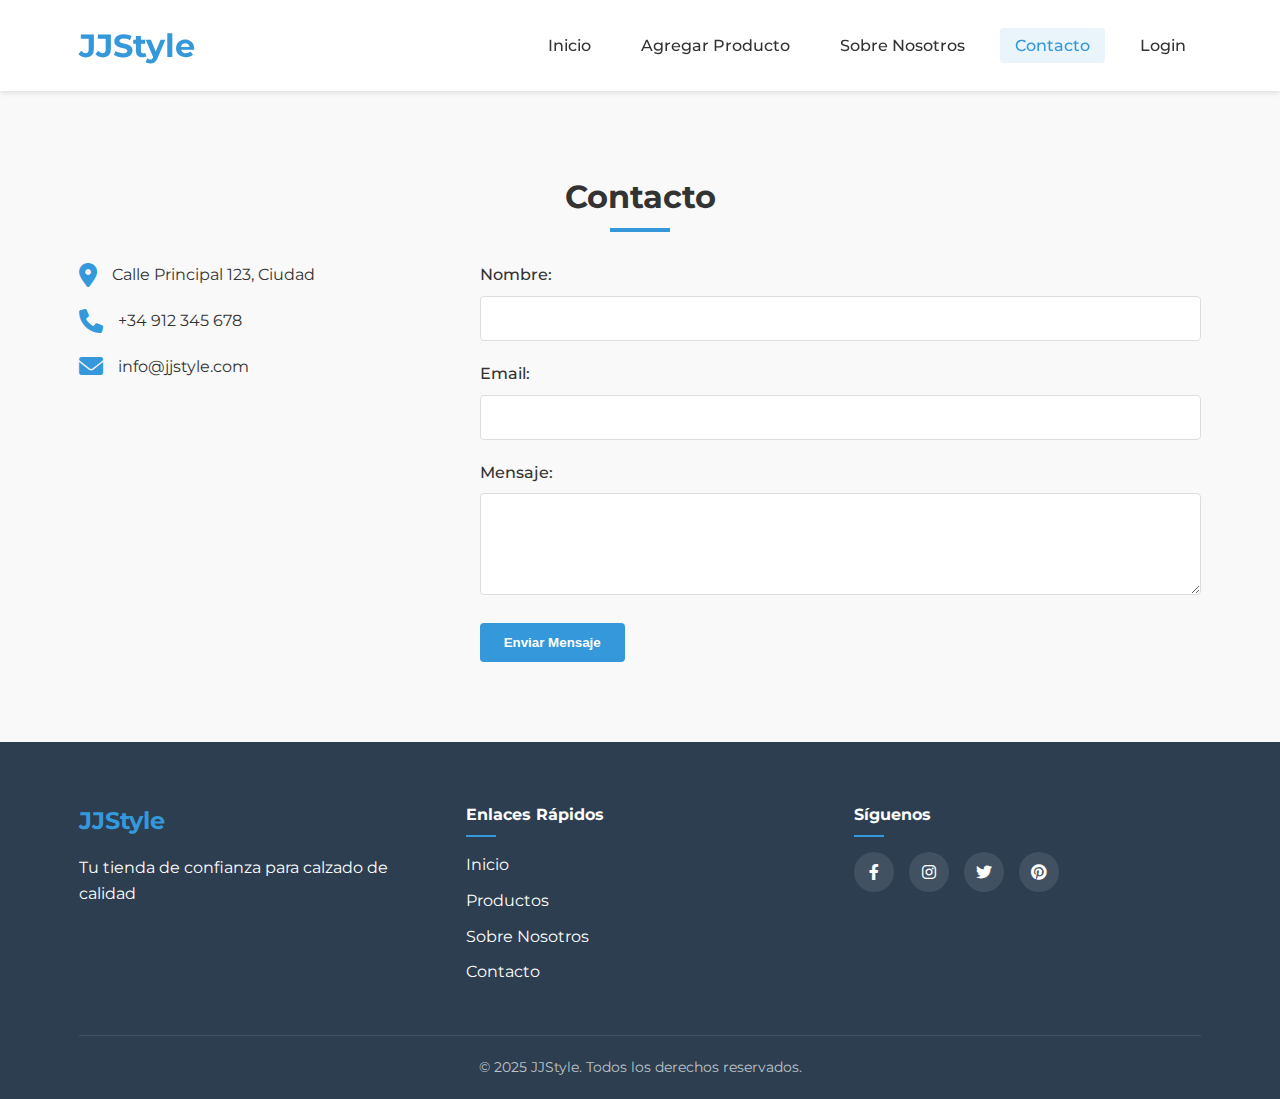
<file: contacto.html>
<!DOCTYPE html>
<html lang="es">
<head>
    <meta charset="UTF-8">
    <meta name="viewport" content="width=device-width, initial-scale=1.0">
    <title>Contacto - JJStyle</title>
    <link rel="stylesheet" href="css/style.css">
    <link href="https://fonts.googleapis.com/css2?family=Montserrat:wght@300;400;500;600;700&display=swap" rel="stylesheet">
    <link rel="stylesheet" href="https://cdnjs.cloudflare.com/ajax/libs/font-awesome/6.0.0-beta3/css/all.min.css">
</head>
<body>
    <header class="main-header">
        <div class="container">
            <div class="logo">
                <h1>JJStyle</h1>
            </div>
            <nav class="main-nav">
                <button class="menu-toggle" id="menuToggle">
                    <i class="fas fa-bars"></i>
                </button>
                <ul class="nav-list">
					<li><a href="index.html">Inicio</a></li>
					<li><a href="add_product.php">Agregar Producto</a></li>
					<li><a href="sobre_nosotros.html">Sobre Nosotros</a></li>
					<li><a href="contacto.html" class="active">Contacto</a></li>
					 <li><a href="login.php">Login</a></li>
				</ul>
            </nav>
        </div>
    </header>

    <section id="contact" class="contact-section">
        <div class="container">
            <h2 class="section-title">Contacto</h2>
            <div class="contact-content">
                <div class="contact-info">
                    <div class="contact-item">
                        <i class="fas fa-map-marker-alt"></i>
                        <p>Calle Principal 123, Ciudad</p>
                    </div>
                    <div class="contact-item">
                        <i class="fas fa-phone"></i>
                        <p>+34 912 345 678</p>
                    </div>
                    <div class="contact-item">
                        <i class="fas fa-envelope"></i>
                        <p>info@jjstyle.com</p>
                    </div>
                </div>
                <div class="contact-form">
                    <form id="contactForm">
                        <div class="form-group">
                            <label for="name">Nombre:</label>
                            <input type="text" id="name" name="name" required>
                        </div>
                        <div class="form-group">
                            <label for="email">Email:</label>
                            <input type="email" id="email" name="email" required>
                        </div>
                        <div class="form-group">
                            <label for="message">Mensaje:</label>
                            <textarea id="message" name="message" rows="4" required></textarea>
                        </div>
                        <button type="submit" class="btn btn-primary">Enviar Mensaje</button>
                    </form>
                </div>
            </div>
        </div>
    </section>

    <footer class="main-footer">
        <div class="container">
            <div class="footer-content">
                <div class="footer-logo">
                    <h3>JJStyle</h3>
                    <p>Tu tienda de confianza para calzado de calidad</p>
                </div>
                <div class="footer-links">
                    <h4>Enlaces Rápidos</h4>
                    <ul>
                        <li><a href="index.html">Inicio</a></li>
                        <li><a href="index.html#products">Productos</a></li>
                        <li><a href="sobre_nosotros.html">Sobre Nosotros</a></li>
                        <li><a href="contacto.html">Contacto</a></li>
                    </ul>
                </div>
                <div class="footer-social">
                    <h4>Síguenos</h4>
                    <div class="social-icons">
                        <a href="#"><i class="fab fa-facebook-f"></i></a>
                        <a href="#"><i class="fab fa-instagram"></i></a>
                        <a href="#"><i class="fab fa-twitter"></i></a>
                        <a href="#"><i class="fab fa-pinterest"></i></a>
                    </div>
                </div>
            </div>
            <div class="footer-bottom">
                <p>&copy; 2025 JJStyle. Todos los derechos reservados.</p>
            </div>
        </div>
    </footer>

<script src="js/main.js"></script>
</body>
</html>
</file>
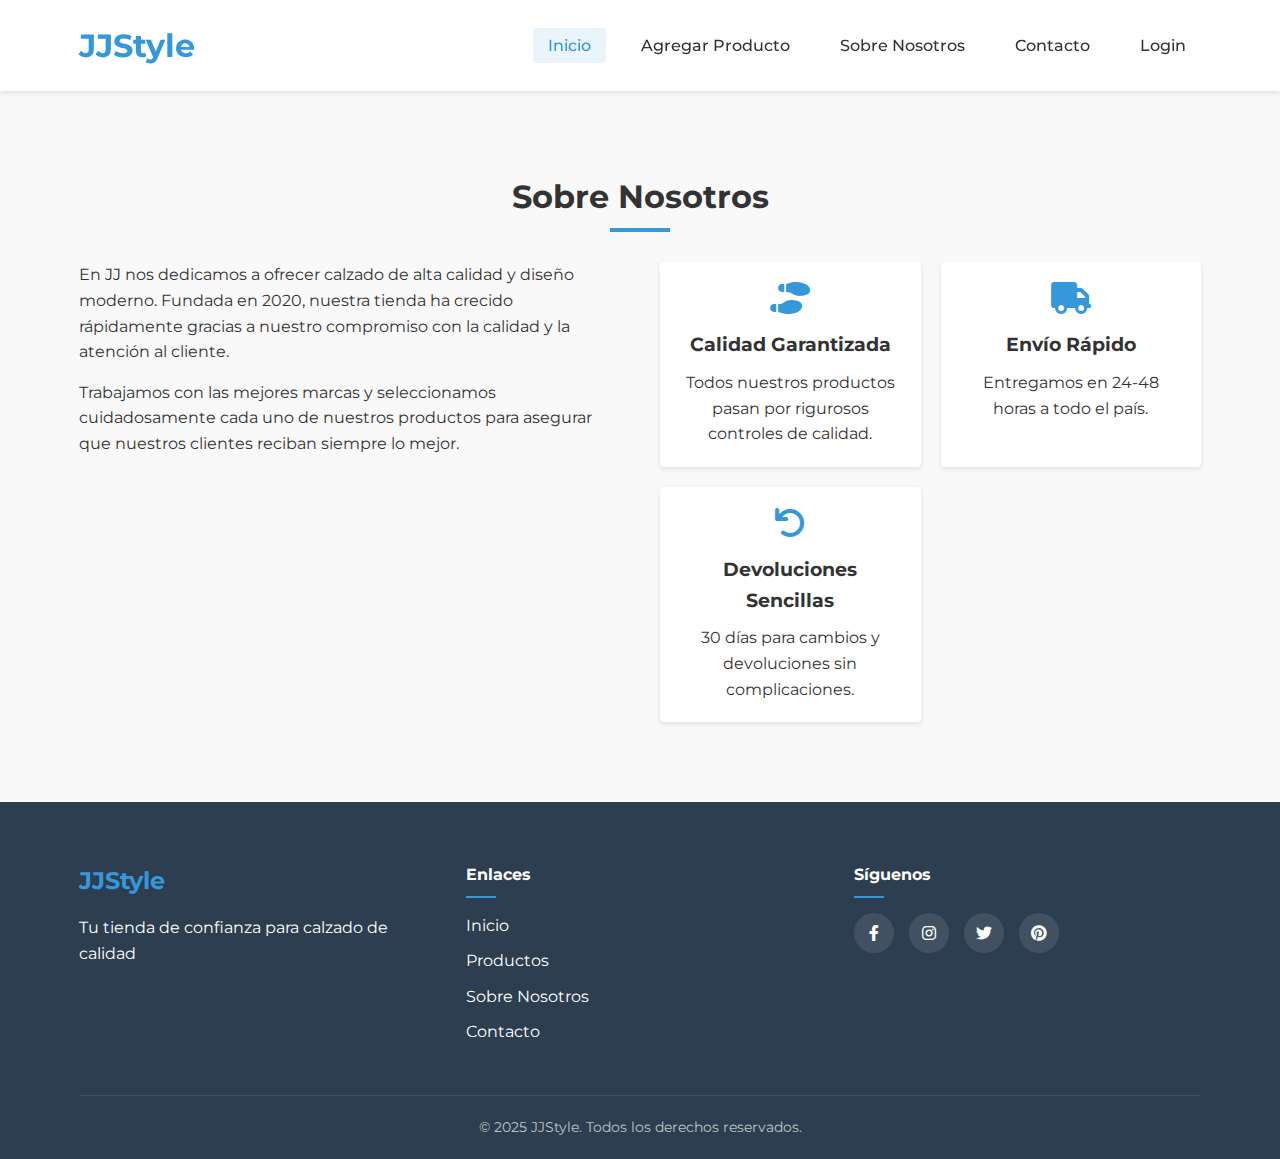
<file: sobre_nosotros.html>
<!DOCTYPE html>
<html lang="es">
<head>
    <meta charset="UTF-8">
    <meta name="viewport" content="width=device-width, initial-scale=1.0">
    <title>Sobre Nosotros - JJStyle</title>
    <link rel="stylesheet" href="css/style.css">
    <link href="https://fonts.googleapis.com/css2?family=Montserrat:wght@300;400;500;600;700&display=swap" rel="stylesheet">
    <link rel="stylesheet" href="https://cdnjs.cloudflare.com/ajax/libs/font-awesome/6.0.0-beta3/css/all.min.css">
</head>
<body>
      <header class="main-header">
  <div class="container">
    <div class="logo">
      <h1>JJStyle</h1>
    </div>
    <nav class="main-nav">
      <!-- botón hamburguesa ahora tiene aria-label -->
      <button class="menu-toggle" id="menuToggle" aria-label="Abrir menú de navegación">
        <i class="fas fa-bars" aria-hidden="true"></i>
      </button>
      <ul class="nav-list">
        <li><a href="index.html" class="active">Inicio</a></li>
        <li><a href="add_product.php">Agregar Producto</a></li>
        <li><a href="sobre_nosotros.html">Sobre Nosotros</a></li>
        <li><a href="contacto.html">Contacto</a></li>
        <li><a href="login.php">Login</a></li>
      </ul>
    </nav>
  </div>
</header>

    <section id="about" class="about-section">
        <div class="container">
            <h2 class="section-title">Sobre Nosotros</h2>
            <div class="about-content">
                <div class="about-text">
                    <p>En JJ nos dedicamos a ofrecer calzado de alta calidad y diseño moderno. Fundada en 2020, nuestra tienda ha crecido rápidamente gracias a nuestro compromiso con la calidad y la atención al cliente.</p>
                    <p>Trabajamos con las mejores marcas y seleccionamos cuidadosamente cada uno de nuestros productos para asegurar que nuestros clientes reciban siempre lo mejor.</p>
                </div>
                <div class="about-features">
                    <div class="feature">
                        <i class="fas fa-shoe-prints"></i>
                        <h3>Calidad Garantizada</h3>
                        <p>Todos nuestros productos pasan por rigurosos controles de calidad.</p>
                    </div>
                    <div class="feature">
                        <i class="fas fa-truck"></i>
                        <h3>Envío Rápido</h3>
                        <p>Entregamos en 24-48 horas a todo el país.</p>
                    </div>
                    <div class="feature">
                        <i class="fas fa-undo"></i>
                        <h3>Devoluciones Sencillas</h3>
                        <p>30 días para cambios y devoluciones sin complicaciones.</p>
                    </div>
                </div>
            </div>
        </div>
    </section>

    <footer class="main-footer">
        <div class="container">
            <div class="footer-content">
                <div class="footer-logo">
                    <h3>JJStyle</h3>
                    <p>Tu tienda de confianza para calzado de calidad</p>
                </div>
                <div class="footer-links">
                    <h4>Enlaces  </h4>
                    <ul>
                        <li><a href="index.html">Inicio</a></li>
                        <li><a href="index.html#products">Productos</a></li>
                        <li><a href="sobre_nosotros.html">Sobre Nosotros</a></li>
                        <li><a href="contacto.html">Contacto</a></li>
                    </ul>
                </div>
                <div class="footer-social">
                    <h4>Síguenos</h4>
                    <div class="social-icons">
                        <a href="https://es-es.facebook.com/" aria-label="Facebook">
						  <i class="fab fa-facebook-f" aria-hidden="true"></i>
						</a>
						<a href="https://www.instagram.com/" aria-label="Instagram">
						  <i class="fab fa-instagram" aria-hidden="true"></i>
						</a>
						<a href="https://x.com/" aria-label="Twitter">
						  <i class="fab fa-twitter" aria-hidden="true"></i>
						</a>
						<a href="https://app.slack.com/client/T08LQQ6AADV/C08M3ABM3HB" aria-label="Pinterest">
						  <i class="fab fa-pinterest" aria-hidden="true"></i>
						</a>
                    </div>
                </div>
            </div>
            <div class="footer-bottom">
                <p>&copy; 2025 JJStyle. Todos los derechos reservados.</p>
            </div>
        </div>
    </footer>

<script src="js/main.js"></script>
</body>
</html>
</file>
<file: css/style.css>
/* Variables */
:root {
  --primary-color: #3498db;
  --secondary-color: #2980b9;
  --accent-color: #e74c3c;
  --dark-color: #2c3e50;
  --light-color: #ecf0f1;
  --text-color: #333333;
  --success-color: #2ecc71;
  --warning-color: #f39c12;
  --error-color: #e74c3c;
  --border-radius: 4px;
  --box-shadow: 0 2px 5px rgba(0, 0, 0, 0.1);
  --transition: all 0.3s ease;
}

/* Reset */
* {
  margin: 0;
  padding: 0;
  box-sizing: border-box;
}

body {
  font-family: 'Montserrat', sans-serif;
  color: var(--text-color);
  line-height: 1.6;
  background-color: #f9f9f9;
}

a {
  text-decoration: none;
  color: inherit;
}
.product-stock {
  font-size: 14px;
  margin-top: 5px;
  color: blue;
  font-weight: bold;
  border: 1px dashed red;
  display: block;
}

ul {
  list-style: none;
}

img {
  max-width: 100%;
  height: auto;
}

/* Container */
.container {
  width: 90%;
  max-width: 1200px;
  margin: 0 auto;
  padding: 0 15px;
}

/* Header */
.main-header {
  background-color: #fff;
  box-shadow: var(--box-shadow);
  position: sticky;
  top: 0;
  z-index: 1000;
}

.main-header .container {
  display: flex;
  justify-content: space-between;
  align-items: center;
  padding: 20px 15px;
}

.logo h1 {
  font-size: 2rem;
  font-weight: 700;
  color: var(--primary-color);
}

.main-nav .nav-list {
  display: flex;
  gap: 20px;
}

.main-nav .nav-list li a {
  font-weight: 500;
  transition: var(--transition);
  padding: 8px 15px;
  border-radius: var(--border-radius);
}

.main-nav .nav-list li a:hover {
  color: var(--primary-color);
  background-color: rgba(52, 152, 219, 0.1);
}

.main-nav .nav-list li a.active {
  color: var(--primary-color);
  background-color: rgba(52, 152, 219, 0.1);
}

.menu-toggle {
  display: none;
  background: none;
  border: none;
  font-size: 1.5rem;
  color: var(--dark-color);
  cursor: pointer;
}

/* Hero Section */
.hero {
  background-image: linear-gradient(rgba(0, 0, 0, 0.7), rgba(0, 0, 0, 0.7)), url('https://images.unsplash.com/photo-1549298916-b41d501d3772?ixlib=rb-1.2.1&ixid=MnwxMjA3fDB8MHxwaG90by1wYWdlfHx8fGVufDB8fHx8&auto=format&fit=crop&w=1200&q=80');
  background-size: cover;
  background-position: center;
  color: #fff;
  padding: 100px 0;
  text-align: center;
}

.hero-content {
  max-width: 700px;
  margin: 0 auto;
}

.hero h2 {
  font-size: 2.5rem;
  margin-bottom: 20px;
}

.hero p {
  font-size: 1.2rem;
  margin-bottom: 30px;
}

/* Botones */
.btn {
  display: inline-block;
  padding: 12px 24px;
  border-radius: var(--border-radius);
  font-weight: 600;
  text-align: center;
  cursor: pointer;
  transition: var(--transition);
  border: none;
}

.btn-primary {
  background-color: var(--primary-color);
  color: #fff;
}

.btn-primary:hover {
  background-color: var(--secondary-color);
}

.btn-secondary {
  background-color: var(--secondary-color);
  color: #fff;
}

.btn-secondary:hover {
  background-color: var(--dark-color);
}

.btn-outline {
  background-color: transparent;
  border: 2px solid var(--primary-color);
  color: var(--primary-color);
  padding: 10px 22px;
}

.btn-outline:hover {
  background-color: var(--primary-color);
  color: #fff;
}

/* Secciones */
section {
  padding: 80px 0;
}

.section-title {
  font-size: 2rem;
  text-align: center;
  margin-bottom: 40px;
  position: relative;
}

.section-title::after {
  content: '';
  position: absolute;
  left: 50%;
  bottom: -10px;
  transform: translateX(-50%);
  width: 60px;
  height: 4px;
  background-color: var(--primary-color);
}

/* Productos */
.products-section {
  background-color: #f9f9f9;
}

.filters {
  display: flex;
  flex-wrap: wrap;
  gap: 15px;
  margin-bottom: 30px;
  align-items: center;
}

.filter-group {
  display: flex;
  flex-direction: column;
  flex: 1;
  min-width: 150px;
}

.filter-group label {
  margin-bottom: 5px;
  font-weight: 500;
}

.filter-group select {
  padding: 10px;
  border: 1px solid #ddd;
  border-radius: var(--border-radius);
  background-color: #fff;
}

.products-grid {
  display: grid;
  grid-template-columns: repeat(auto-fill, minmax(250px, 1fr));
  gap: 30px;
}

.product-card {
  background-color: #fff;
  border-radius: var(--border-radius);
  box-shadow: var(--box-shadow);
  overflow: hidden;
  transition: var(--transition);
}

.product-card:hover {
  transform: translateY(-5px);
  box-shadow: 0 5px 15px rgba(0, 0, 0, 0.15);
}

.product-image {
  height: 200px;
  overflow: hidden;
}

.product-image img {
  width: 100%;
  height: 100%;
  object-fit: cover;
  transition: var(--transition);
}

.product-card:hover .product-image img {
  transform: scale(1.05);
}

.product-info {
  padding: 20px;
}

.product-name {
  font-size: 1.2rem;
  margin-bottom: 5px;
}

.product-brand {
  color: #666;
  font-size: 0.9rem;
  margin-bottom: 10px;
}

.product-details {
  display: flex;
  justify-content: space-between;
  margin-bottom: 10px;
}

.product-color, .product-size {
  display: flex;
  align-items: center;
  font-size: 0.9rem;
}

.product-color::before, .product-size::before {
  font-family: "Font Awesome 5 Free";
  margin-right: 5px;
}

.product-color::before {
  content: "\f53f";
  color: var(--dark-color);
}

.product-size::before {
  content: "\f45c";
  color: var(--dark-color);
}

.product-price {
  font-size: 1.3rem;
  font-weight: 600;
  color: var(--primary-color);
  margin: 15px 0;
}

.product-btn {
  width: 100%;
}

.loading {
  text-align: center;
  padding: 20px;
  color: #666;
}

/* Sobre Nosotros */
.about-content {
  display: flex;
  flex-wrap: wrap;
  gap: 40px;
}

.about-text {
  flex: 1;
  min-width: 300px;
}

.about-text p {
  margin-bottom: 15px;
}

.about-features {
  flex: 1;
  min-width: 300px;
  display: grid;
  grid-template-columns: repeat(auto-fit, minmax(250px, 1fr));
  gap: 20px;
}

.feature {
  text-align: center;
  padding: 20px;
  background-color: #fff;
  border-radius: var(--border-radius);
  box-shadow: var(--box-shadow);
}

.feature i {
  font-size: 2rem;
  color: var(--primary-color);
  margin-bottom: 15px;
}

.feature h3 {
  margin-bottom: 10px;
  font-size: 1.2rem;
}

/* Contacto */
.contact-section {
  background-color: #f9f9f9;
}

.contact-content {
  display: flex;
  flex-wrap: wrap;
  gap: 40px;
}

.contact-info {
  flex: 1;
  min-width: 300px;
}

.contact-item {
  display: flex;
  align-items: center;
  margin-bottom: 20px;
}

.contact-item i {
  font-size: 1.5rem;
  color: var(--primary-color);
  margin-right: 15px;
}

.contact-form {
  flex: 2;
  min-width: 300px;
}

/* Formularios */
.form-container {
  max-width: 800px;
  margin: 0 auto;
  background-color: #fff;
  padding: 30px;
  border-radius: var(--border-radius);
  box-shadow: var(--box-shadow);
}

.form-group {
  margin-bottom: 20px;
}

.form-row {
  display: flex;
  flex-wrap: wrap;
  gap: 20px;
}

.form-group.half {
  flex: 1;
  min-width: 200px;
}

label {
  display: block;
  margin-bottom: 8px;
  font-weight: 500;
}

input[type="text"],
input[type="email"],
input[type="number"],
input[type="file"],
select,
textarea {
  width: 100%;
  padding: 12px;
  border: 1px solid #ddd;
  border-radius: var(--border-radius);
  font-family: inherit;
  font-size: 1rem;
}

textarea {
  resize: vertical;
}

input:focus,
select:focus,
textarea:focus {
  outline: none;
  border-color: var(--primary-color);
  box-shadow: 0 0 0 2px rgba(52, 152, 219, 0.2);
}

.required {
  color: var(--error-color);
}

.error-message {
  color: var(--error-color);
  font-size: 0.85rem;
  margin-top: 5px;
  display: block;
}

.help-text {
  color: #666;
  font-size: 0.85rem;
  margin-top: 5px;
  display: block;
}

.form-actions {
  display: flex;
  gap: 15px;
  margin-top: 30px;
}

.form-result {
  margin-top: 20px;
  padding: 15px;
  border-radius: var(--border-radius);
  display: none;
}

.form-result.success {
  background-color: rgba(46, 204, 113, 0.1);
  border: 1px solid var(--success-color);
  color: var(--success-color);
  display: block;
}

.form-result.error {
  background-color: rgba(231, 76, 60, 0.1);
  border: 1px solid var(--error-color);
  color: var(--error-color);
  display: block;
}

/* Footer */
.main-footer {
  background-color: var(--dark-color);
  color: #fff;
  padding: 60px 0 20px;
}

.footer-content {
  display: flex;
  flex-wrap: wrap;
  gap: 40px;
  margin-bottom: 40px;
}

.footer-logo, .footer-links, .footer-social {
  flex: 1;
  min-width: 200px;
}

.footer-logo h3 {
  font-size: 1.5rem;
  margin-bottom: 15px;
  color: var(--primary-color);
}

.footer-links h4, .footer-social h4 {
  margin-bottom: 15px;
  position: relative;
  padding-bottom: 10px;
}

.footer-links h4::after, .footer-social h4::after {
  content: '';
  position: absolute;
  left: 0;
  bottom: 0;
  width: 30px;
  height: 2px;
  background-color: var(--primary-color);
}

.footer-links ul li {
  margin-bottom: 10px;
}

.footer-links ul li a {
  transition: var(--transition);
}

.footer-links ul li a:hover {
  color: var(--primary-color);
}

.social-icons {
  display: flex;
  gap: 15px;
}

.social-icons a {
  display: inline-flex;
  align-items: center;
  justify-content: center;
  width: 40px;
  height: 40px;
  background-color: rgba(255, 255, 255, 0.1);
  border-radius: 50%;
  transition: var(--transition);
}

.social-icons a:hover {
  background-color: var(--primary-color);
}

.footer-bottom {
  text-align: center;
  padding-top: 20px;
  border-top: 1px solid rgba(255, 255, 255, 0.1);
  font-size: 0.9rem;
  color: rgba(255, 255, 255, 0.7);
}

/* Centrar y limitar ancho del botón de login */
.login-form .form-actions {
  display: flex;
  justify-content: center;
}

.login-form .form-actions .btn {
  width: 100%;
  max-width: 200px;
}



/* Sección de agregar producto */
.add-product-section {
  background-color: #f9f9f9;
}

/* Responsive */
@media (max-width: 768px) {
  .menu-toggle {
    display: block;
  }

  .nav-list {
    position: absolute;
    top: 100%;
    left: 0;
    width: 100%;
    background-color: #fff;
    flex-direction: column;
    padding: 0;
    max-height: 0;
    overflow: hidden;
    transition: max-height 0.5s ease;
    box-shadow: 0 5px 10px rgba(0, 0, 0, 0.1);
  }

  .nav-list.active {
    max-height: 300px;
    padding: 10px 0;
  }

  .nav-list li {
    width: 100%;
  }

  .nav-list li a {
    display: block;
    padding: 15px;
    border-bottom: 1px solid #f1f1f1;
  }

  .hero {
    padding: 80px 0;
  }

  .hero h2 {
    font-size: 2rem;
  }

  .hero p {
    font-size: 1rem;
  }

  .section-title {
    font-size: 1.8rem;
  }

  .products-grid {
    grid-template-columns: repeat(auto-fill, minmax(200px, 1fr));
  }

  .form-actions {
    flex-direction: column;
  }

  .form-actions .btn {
    width: 100%;
  }
}

@media (max-width: 480px) {
  .hero {
    padding: 60px 0;
  }

  .hero h2 {
    font-size: 1.8rem;
  }

  .products-grid {
    grid-template-columns: 1fr;
  }

  .form-container {
    padding: 20px;
  }
}
.login-form {
  max-width: 400px;
  margin: 0 auto;
}
</file>
